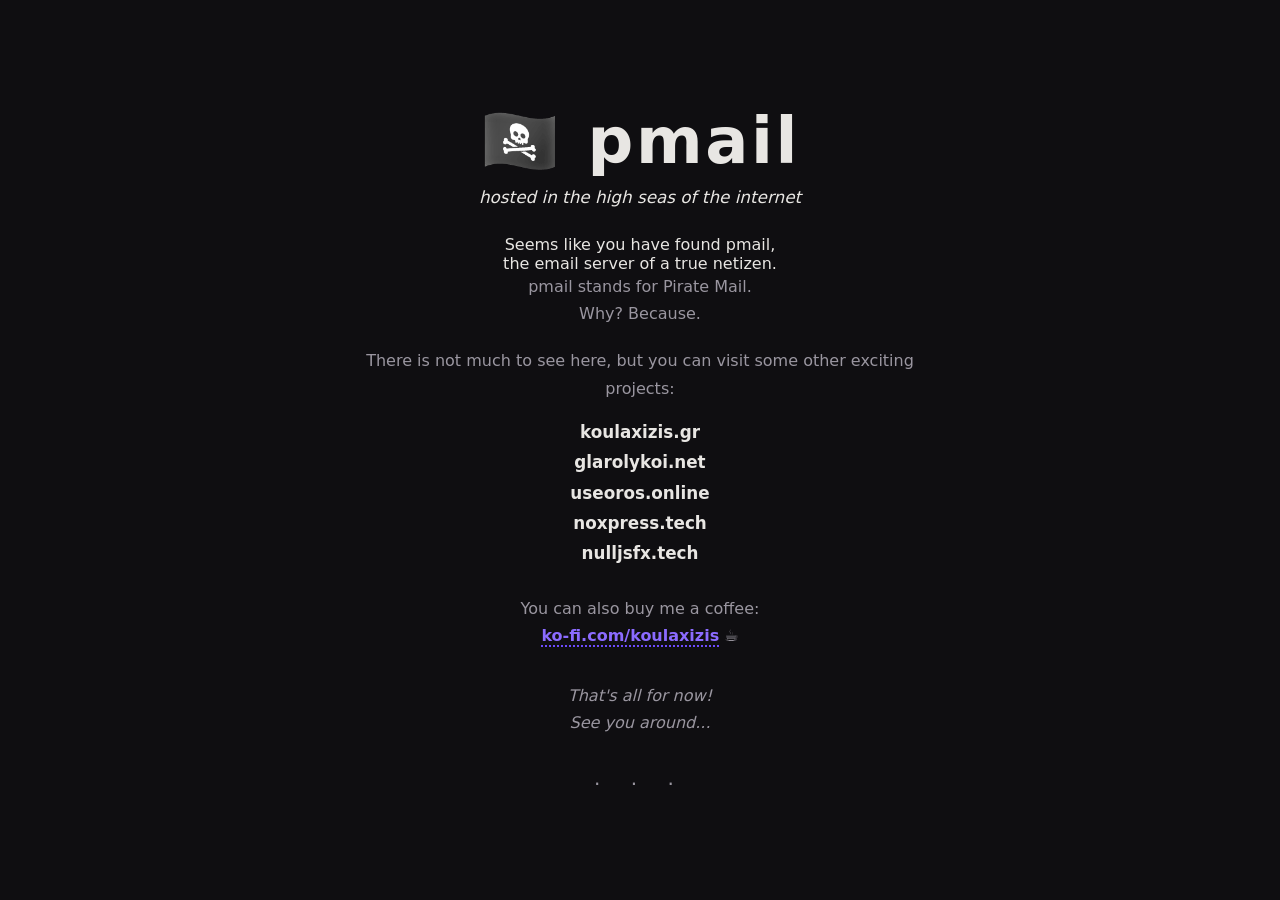
<file: index.html>
<!DOCTYPE html>
<html lang="en">
<head>
<meta charset="UTF-8">
<meta name="viewport" content="width=device-width, initial-scale=1.0">
<title>pmail — Pirate Mail</title>
<meta name="description" content="pmail stands for Pirate Mail. Why? Because. The email server of a true netizen, hosted in the high seas of the internet.">
<meta name="robots" content="index, follow">
<meta property="og:title" content="pmail — Pirate Mail">
<meta property="og:description" content="The email server of a true netizen. Hosted in the high seas of the internet.">
<meta property="og:type" content="website">
<meta property="og:url" content="https://pmail.gr">
<link rel="icon" href="data:image/svg+xml,%3Csvg xmlns='http://www.w3.org/2000/svg' viewBox='0 0 64 64'%3E%3Crect x='6' y='20' width='52' height='38' rx='4' fill='%236d4aff'/%3E%3Cpath d='M10 24l22 17 22-17' fill='none' stroke='%23fff' stroke-width='3' stroke-linecap='round' stroke-linejoin='round'/%3E%3Ccircle cx='32' cy='12' r='9' fill='%23fff'/%3E%3Ccircle cx='28.5' cy='10.5' r='2' fill='%23222'/%3E%3Ccircle cx='35.5' cy='10.5' r='2' fill='%23222'/%3E%3Cpath d='M26 16h12l-3 4h-6z' fill='%23222'/%3E%3Cpath d='M32 15v2' stroke='%23222' stroke-width='1.6'/%3E%3Crect x='32' y='1' width='2' height='7' fill='%23fff' transform='rotate(45 33 4)'/%3E%3C/svg%3E">

<style>
:root {
  --bg: #0f0e11;
  --fg: #e8e6e3;
  --muted: #9a96a0;
  --accent: #6d4aff;
  --accent-hover: #8b6bff;
}

* { margin: 0; padding: 0; box-sizing: border-box; }

html, body {
  min-height: 100%;
}

body {
  background: var(--bg);
  color: var(--fg);
  font-family: "Nunito", "Segoe UI", system-ui, -apple-system, sans-serif;
  display: flex;
  align-items: center;
  justify-content: center;
  min-height: 100vh;
  padding: 2rem 1.25rem;
}

main {
  text-align: center;
  max-width: 560px;
  width: 100%;
}

/* ===== FADE-IN ANIMATION ===== */
main {
  opacity: 0;
  animation: fade-in 0.4s ease-out 0.1s forwards;
}

@keyframes fade-in {
  from { opacity: 0; transform: translateY(8px); }
  to   { opacity: 1; transform: translateY(0); }
}

@media (prefers-reduced-motion: reduce) {
  main {
    animation: none;
    opacity: 1;
  }
}

.title {
  font-size: clamp(2.4rem, 8vw, 4rem);
  font-weight: 800;
  letter-spacing: 0.04em;
  margin-bottom: 0.5rem;
}

.subtitle {
  color: var(--muted);
  font-style: italic;
  font-size: 0.95rem;
  margin-bottom: 2rem;
}

main > p:first-of-type {
  font-size: 1.05rem;
  color: var(--fg);
  margin-bottom: 1.75rem;
}

main section p {
  color: var(--muted);
  line-height: 1.7;
  margin-bottom: 1.25rem;
}

ul.projects {
  list-style: none;
  margin: 1rem 0 2rem;
  display: flex;
  flex-direction: column;
  gap: 0.65rem;
}

ul.projects a {
  color: var(--fg);
  font-weight: 700;
  font-size: 1.05rem;
  text-decoration: none;
  border-bottom: 2px solid transparent;
  transition: color 0.15s ease, border-color 0.15s ease;
}

ul.projects a:hover,
ul.projects a:focus-visible {
  color: var(--accent-hover);
  border-bottom-color: var(--accent-hover);
}

.coffee {
  margin-bottom: 2rem;
}

.coffee a {
  color: var(--accent-hover);
  font-weight: 700;
  text-decoration: none;
  border-bottom: 2px dotted var(--accent);
}

.coffee a:hover,
.coffee a:focus-visible {
  color: #fff;
}

.signoff {
  color: var(--muted);
  font-style: italic;
  line-height: 1.7;
}

.dots {
  color: var(--muted);
  font-size: 1.25rem;
  letter-spacing: 0.6em;
  margin-top: 2.25rem;
}
</style>
</head>
<body>

<main>
  <div class="title">🏴‍☠️ pmail</div>

  <p class="subtitle">hosted in the high seas of the internet</p>

  <p>Seems like you have found pmail,<br>the email server of a true netizen.</p>

  <section>
    <p>pmail stands for Pirate Mail.<br>Why? Because.</p>

    <p>There is not much to see here, but you can visit some other exciting projects:</p>

    <ul class="projects">
      <li><a href="https://koulaxizis.gr" target="_blank" rel="noopener noreferrer">koulaxizis.gr</a></li>
      <li><a href="https://glarolykoi.net" target="_blank" rel="noopener noreferrer">glarolykoi.net</a></li>
      <li><a href="https://useoros.online/" target="_blank" rel="noopener noreferrer">useoros.online</a></li>
      <li><a href="https://noxpress.tech" target="_blank" rel="noopener noreferrer">noxpress.tech</a></li>
      <li><a href="https://nulljsfx.tech" target="_blank" rel="noopener noreferrer">nulljsfx.tech</a></li>
    </ul>

    <p class="coffee">You can also buy me a coffee:<br><a href="https://ko-fi.com/koulaxizis" target="_blank" rel="noopener noreferrer">ko-fi.com/koulaxizis</a> ☕</p>

    <p class="signoff">That's all for now!<br>See you around...</p>
  </section>

  <div class="dots">· · ·</div>
</main>

</body>
</html>
</file>
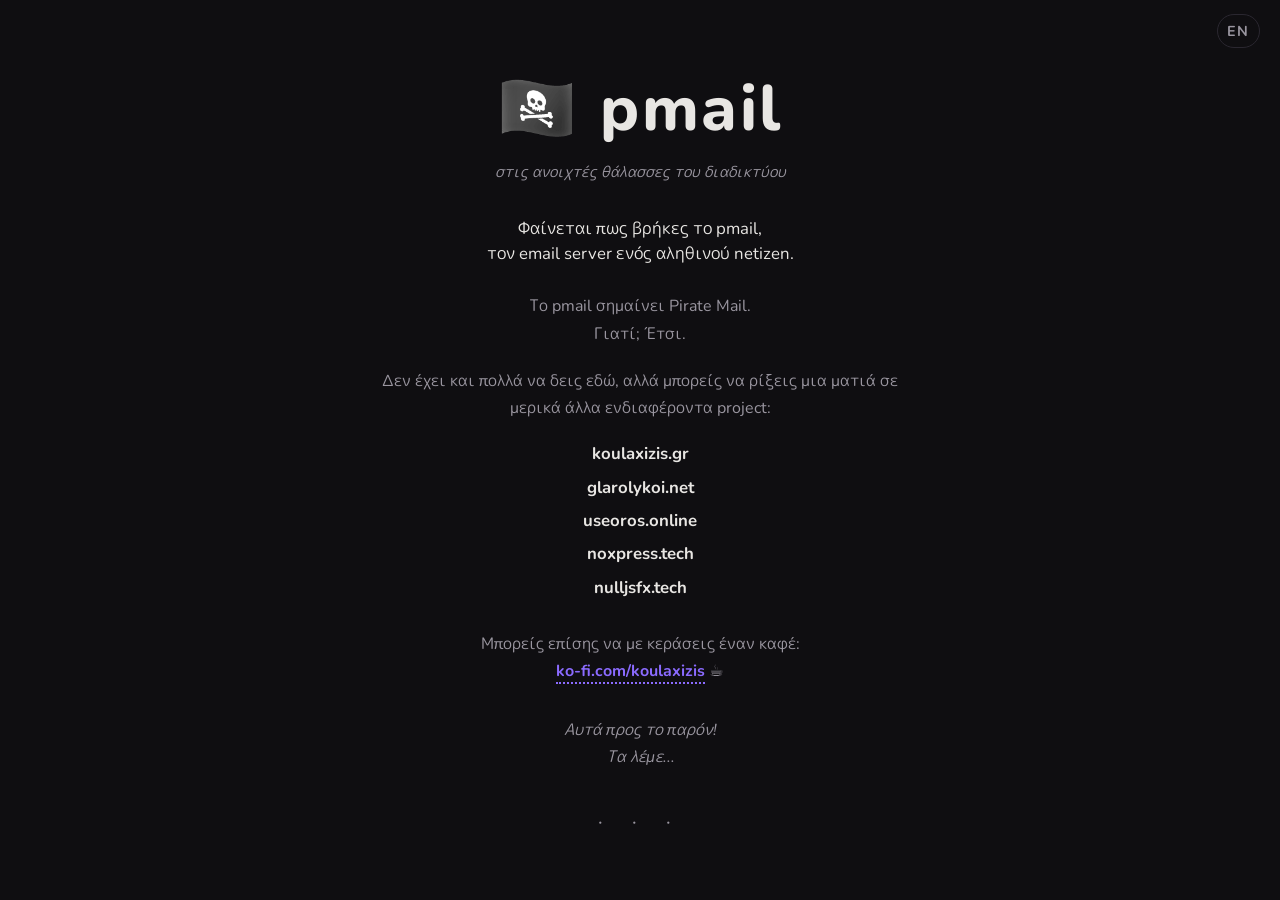
<file: el/index.html>
<!DOCTYPE html>
<html lang="el">
<head>
<meta charset="UTF-8">
<meta name="viewport" content="width=device-width, initial-scale=1.0">
<title>pmail — Pirate Mail</title>
<meta name="description" content="Το pmail σημαίνει Pirate Mail. Γιατί; Έτσι. Ο email server ενός αληθινού netizen, στις ανοιχτές θάλασσες του διαδικτύου.">
<meta name="robots" content="index, follow">
<link rel="canonical" href="https://pmail.gr/el/">
<link rel="alternate" hreflang="en" href="https://pmail.gr/">
<link rel="alternate" hreflang="el" href="https://pmail.gr/el/">
<link rel="alternate" hreflang="x-default" href="https://pmail.gr/">
<meta property="og:title" content="pmail — Pirate Mail">
<meta property="og:description" content="Ο email server ενός αληθινού netizen. Στις ανοιχτές θάλασσες του διαδικτύου.">
<meta property="og:type" content="website">
<meta property="og:url" content="https://pmail.gr/el/">
<meta property="og:locale" content="el_GR">
<meta property="og:locale:alternate" content="en_US">
<meta property="og:image" content="https://pmail.gr/og-image.png">
<meta property="og:image:width" content="1200">
<meta property="og:image:height" content="630">
<meta property="og:image:alt" content="pmail — Pirate Mail">
<meta name="twitter:card" content="summary_large_image">
<meta name="twitter:title" content="pmail — Pirate Mail">
<meta name="twitter:description" content="Ο email server ενός αληθινού netizen. Στις ανοιχτές θάλασσες του διαδικτύου.">
<meta name="twitter:image" content="https://pmail.gr/og-image.png">
<link rel="icon" href="data:image/svg+xml,%3Csvg xmlns='http://www.w3.org/2000/svg' viewBox='0 0 64 64'%3E%3Crect x='6' y='20' width='52' height='38' rx='4' fill='%236d4aff'/%3E%3Cpath d='M10 24l22 17 22-17' fill='none' stroke='%23fff' stroke-width='3' stroke-linecap='round' stroke-linejoin='round'/%3E%3Ccircle cx='32' cy='12' r='9' fill='%23fff'/%3E%3Ccircle cx='28.5' cy='10.5' r='2' fill='%23222'/%3E%3Ccircle cx='35.5' cy='10.5' r='2' fill='%23222'/%3E%3Cpath d='M26 16h12l-3 4h-6z' fill='%23222'/%3E%3Cpath d='M32 15v2' stroke='%23222' stroke-width='1.6'/%3E%3Crect x='32' y='1' width='2' height='7' fill='%23fff' transform='rotate(45 33 4)'/%3E%3C/svg%3E">
<link rel="apple-touch-icon" href="/apple-touch-icon.png">
<meta name="theme-color" content="#0f0e11">
<link rel="preconnect" href="https://fonts.googleapis.com">
<link rel="preconnect" href="https://fonts.gstatic.com" crossorigin>
<link rel="stylesheet" href="https://fonts.googleapis.com/css2?family=M+PLUS+Rounded+1c:wght@400;700;800&family=Nunito:ital,wght@0,400;0,700;0,800;1,400&display=swap">
<link rel="stylesheet" href="/style.css">
</head>
<body>

<nav class="lang-switch">
  <a href="/" hreflang="en" lang="en" aria-label="English">EN</a>
</nav>

<main>
  <h1 class="title">🏴‍☠️ pmail</h1>

  <p class="subtitle">στις ανοιχτές θάλασσες του διαδικτύου</p>

  <p>Φαίνεται πως βρήκες το pmail,<br>τον email server ενός αληθινού netizen.</p>

  <section>
    <p>Το pmail σημαίνει Pirate Mail.<br>Γιατί; Έτσι.</p>

    <p>Δεν έχει και πολλά να δεις εδώ, αλλά μπορείς να ρίξεις μια ματιά σε μερικά άλλα ενδιαφέροντα project:</p>

    <ul class="projects">
      <li><a href="https://koulaxizis.gr" target="_blank" rel="noopener noreferrer">koulaxizis.gr</a></li>
      <li><a href="https://glarolykoi.net" target="_blank" rel="noopener noreferrer">glarolykoi.net</a></li>
      <li><a href="https://useoros.online/" target="_blank" rel="noopener noreferrer">useoros.online</a></li>
      <li><a href="https://noxpress.tech" target="_blank" rel="noopener noreferrer">noxpress.tech</a></li>
      <li><a href="https://nulljsfx.tech" target="_blank" rel="noopener noreferrer">nulljsfx.tech</a></li>
    </ul>

    <p class="coffee">Μπορείς επίσης να με κεράσεις έναν καφέ:<br><a href="https://ko-fi.com/koulaxizis" target="_blank" rel="noopener noreferrer">ko-fi.com/koulaxizis</a> ☕</p>

    <p class="signoff">Αυτά προς το παρόν!<br>Τα λέμε...</p>
  </section>

  <div class="dots" aria-hidden="true">· · ·</div>
</main>

</body>
</html>
</file>
<file: style.css>
:root {
  --bg: #0f0e11;
  --fg: #e8e6e3;
  --muted: #9a96a0;
  --accent: #6d4aff;
  --accent-hover: #8b6bff;
}

* { margin: 0; padding: 0; box-sizing: border-box; }

html, body {
  min-height: 100%;
}

body {
  background: var(--bg);
  color: var(--fg);
  /* Nunito has no Greek glyphs; M PLUS Rounded 1c fills them in with a similar rounded look */
  font-family: "Nunito", "M PLUS Rounded 1c", "Segoe UI", system-ui, -apple-system, sans-serif;
  display: flex;
  align-items: center;
  justify-content: center;
  min-height: 100vh;
  padding: 2rem 1.25rem;
}

main {
  text-align: center;
  max-width: 560px;
  width: 100%;
}

/* ===== FADE-IN ANIMATION ===== */
main {
  opacity: 0;
  animation: fade-in 0.4s ease-out 0.1s forwards;
}

@keyframes fade-in {
  from { opacity: 0; transform: translateY(8px); }
  to   { opacity: 1; transform: translateY(0); }
}

@media (prefers-reduced-motion: reduce) {
  main {
    animation: none;
    opacity: 1;
  }
}

/* ===== LANGUAGE SWITCH ===== */
.lang-switch {
  position: absolute;
  top: 1.25rem;
  right: 1.25rem;
}

.lang-switch a {
  color: var(--muted);
  font-weight: 700;
  font-size: 0.9rem;
  letter-spacing: 0.08em;
  text-decoration: none;
  padding: 0.35rem 0.6rem;
  border: 1px solid #2a2730;
  border-radius: 999px;
  transition: color 0.15s ease, border-color 0.15s ease;
}

.lang-switch a:hover,
.lang-switch a:focus-visible {
  color: var(--accent-hover);
  border-color: var(--accent-hover);
}

.title {
  font-size: clamp(2.4rem, 8vw, 4rem);
  font-weight: 800;
  letter-spacing: 0.04em;
  margin-bottom: 0.5rem;
}

.subtitle {
  color: var(--muted);
  font-style: italic;
  font-size: 0.95rem;
  margin-bottom: 2rem;
}

.subtitle + p {
  font-size: 1.05rem;
  color: var(--fg);
  margin-bottom: 1.75rem;
}

main section p {
  color: var(--muted);
  line-height: 1.7;
  margin-bottom: 1.25rem;
}

ul.projects {
  list-style: none;
  margin: 1rem 0 2rem;
  display: flex;
  flex-direction: column;
  gap: 0.65rem;
}

ul.projects a {
  color: var(--fg);
  font-weight: 700;
  font-size: 1.05rem;
  text-decoration: none;
  border-bottom: 2px solid transparent;
  transition: color 0.15s ease, border-color 0.15s ease;
}

ul.projects a:hover,
ul.projects a:focus-visible {
  color: var(--accent-hover);
  border-bottom-color: var(--accent-hover);
}

.coffee {
  margin-bottom: 2rem;
}

.coffee a,
.home a {
  color: var(--accent-hover);
  font-weight: 700;
  text-decoration: none;
  border-bottom: 2px dotted var(--accent-hover);
}

.coffee a:hover,
.coffee a:focus-visible,
.home a:hover,
.home a:focus-visible {
  color: #fff;
}

.signoff {
  color: var(--muted);
  font-style: italic;
  line-height: 1.7;
}

.dots {
  color: var(--muted);
  font-size: 1.25rem;
  letter-spacing: 0.6em;
  margin-top: 2.25rem;
}
</file>
